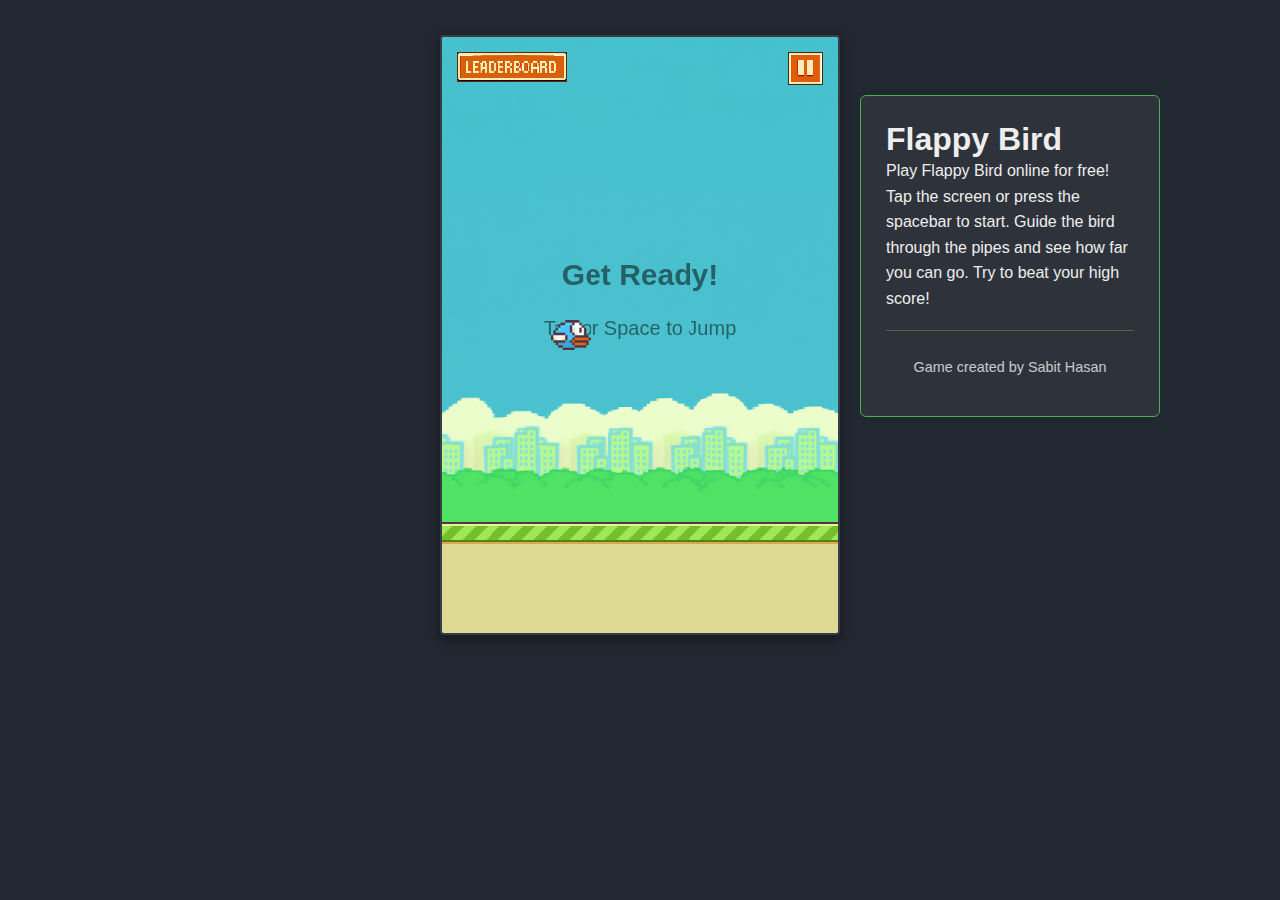
<file: index.html>
<!DOCTYPE html>
<html lang="en">
<head>
    <meta charset="UTF-8">
    <meta name="viewport" content="width=device-width, initial-scale=1.0">

    <!-- SEO: Improved Title -->
    <title>Play Flappy Bird Online Free - mythicempire.fun</title>

    <!-- SEO: Meta Description -->
    <meta name="description" content="Play the classic Flappy Bird game online for free at mythicempire.fun. Tap to flap, avoid the pipes, challenge the leaderboard, and chase your high score!">

    <!-- SEO: Meta Keywords (Optional) -->
    <meta name="keywords" content="flappy bird, play flappy bird, flappy bird online, free game, browser game, html5 game, online game, tap game, mythicempire.fun">

    <!-- SEO: Canonical URL -->
    <link rel="canonical" href="https://mythicempire.fun">

    <!-- SEO: Open Graph Tags (for Social Media Sharing) -->
    <meta property="og:title" content="Play Flappy Bird Online Free - mythicempire.fun">
    <meta property="og:description" content="Tap to flap and guide the bird through the pipes in this classic addictive browser game. Challenge the leaderboard!">
    <meta property="og:type" content="website">
    <meta property="og:url" content="https://mythicempire.fun">
    <meta property="og:image" content="https://mythicempire.fun/flappybird.png">

    <!-- SEO: Twitter Card Tags -->
    <meta name="twitter:card" content="summary_large_image">
    <meta name="twitter:title" content="Play Flappy Bird Online Free - mythicempire.fun">
    <meta name="twitter:description" content="Tap to flap and guide the bird through the pipes in this classic addictive browser game. Challenge the leaderboard!">
    <meta name="twitter:image" content="https://mythicempire.fun/flappybird.png">

    <!-- Stylesheet -->
    <link rel="stylesheet" href="style.css">

    <!-- Favicon Links -->
    <link rel="icon" href="favicon.png" type="image/png">
    <link rel="apple-touch-icon" href="favicon.png">

</head>
<body>

    <!-- ======== START AD CONTAINER (160x600 - Top Left Skyscraper) ======== -->
    <div id="ad-top-left-leaderboard" class="ad-container"> <!-- ID Controls CSS Positioning -->
        <!-- 160x600 Ad Code -->
        <script type="text/javascript">
            atOptions = {
                'key' : 'bc35e8a22aeb38a5b9faa44b0b95bb53',
                'format' : 'iframe',
                'height' : 600,
                'width' : 160,
                'params' : {}
            };
        </script>
        <script type="text/javascript" src="//www.highperformanceformat.com/bc35e8a22aeb38a5b9faa44b0b95bb53/invoke.js"></script>
    </div>
    <!-- ======== END AD CONTAINER (160x600) ======== -->

    <!-- ======== START AD CONTAINER (300x250 - Top Right Rectangle) ======== -->
    <div id="ad-top-right-rect" class="ad-container"> <!-- New ID for CSS -->
         <!-- 300x250 Ad Code -->
         <script type="text/javascript">
            atOptions = {
                'key' : '10d4fd2119affee77a07ba130e5c8942',
                'format' : 'iframe',
                'height' : 250,
                'width' : 300,
                'params' : {}
            };
        </script>
        <script type="text/javascript" src="//www.highperformanceformat.com/10d4fd2119affee77a07ba130e5c8942/invoke.js"></script>
    </div>
    <!-- ======== END AD CONTAINER (300x250) ======== -->

    <!-- ======== START AD CONTAINER (300x250 - Top Right Rectangle 2) ======== -->
    <div id="ad-top-right-rect2" class="ad-container"> <!-- New ID for CSS -->
        <!-- 300x250 Ad Code -->
        <script type="text/javascript">
           atOptions = {
               'key' : '10d4fd2119affee77a07ba130e5c8942',
               'format' : 'iframe',
               'height' : 250,
               'width' : 300,
               'params' : {}
           };
       </script>
       <script type="text/javascript" src="//www.highperformanceformat.com/10d4fd2119affee77a07ba130e5c8942/invoke.js"></script>
    </div>
    <!-- ======== END AD CONTAINER (300x250) ======== -->

    <!-- Loading Animation -->
    <div id="loader">
        <div class="spinner"></div>
        <p>Loading Game Assets...</p>
    </div>

    <!-- SEO: Changed div to main -->
    <main id="content-wrapper" style="display: none;">

        <!-- This column now just groups the game and info panel for layout -->
        <div id="main-content-column">
            <!-- Game Column -->
            <div id="game-column">
                <div id="game-container">
                    <canvas id="gameCanvas"></canvas> <!-- Search engines cannot read canvas well -->
                    <div class="score-container">
                        <div id="currentScore"></div>
                    </div>
                    <!-- Buttons positioned relative to game-container -->
                    <img id="leaderboard" src="leaderboard.png" class="game-button" alt="View Leaderboard"> <!-- Alt text is good -->
                    <img id="restartBtn" src="restart.png" class="game-button" alt="Restart Game"> <!-- Alt text is good -->
                    <img id="pauseBtn" src="pause.png" class="game-button" alt="Pause/Resume Game"> <!-- Alt text is good -->
                    <img id="addToLeaderboard" src="add to leaderboard.png" class="game-button" alt="Add Score to Leaderboard"> <!-- Alt text is good -->
                    <!-- Game Over Overlay will be appended here by JS -->
                </div>
            </div>

             <!-- SEO: Changed div to aside -->
            <aside id="info-column">
                <div id="info-panel">
                    <!-- SEO: Changed h2 to h1 -->
                    <h1>Flappy Bird</h1>
                    <p>Play Flappy Bird online for free! Tap the screen or press the spacebar to start. Guide the bird through the pipes and see how far you can go. Try to beat your high score!</p>
                    <hr>
                    <p class="credit">Game created by Sabit Hasan</p>
                </div>
            </aside>
        </div> <!-- End main-content-column -->

    </main> <!-- End content-wrapper -->


    <!-- ======== START AD CONTAINER (728x90 - Centered Leaderboard Below) ======== -->
    <div id="ad-center-skyscraper" class="ad-container"> <!-- ID Controls CSS Positioning -->
        <!-- 728x90 Ad Code -->
        <script type="text/javascript">
            atOptions = {
                'key' : '1998feb14a5c1dc94a31c2a345500fc7',
                'format' : 'iframe',
                'height' : 90,
                'width' : 728,
                'params' : {}
            };
        </script>
        <script type="text/javascript" src="//www.highperformanceformat.com/1998feb14a5c1dc94a31c2a345500fc7/invoke.js"></script>
    </div>
    <!-- ======== END AD CONTAINER (728x90) ======== -->


    <!-- Hidden elements managed by JS (positioned fixed) -->
    <div id="leaderboardPanel" style="display: none;"></div>
    <div id="nameInput" style="display: none;">
        <input type="text" placeholder="Your name" id="playerName" maxlength="15">
        <button type="button" id="submitScoreBtn">Submit</button>
    </div>

    <!-- Audio elements -->
    <audio id="wingSound" src="wing.wav" preload="auto"></audio>
    <audio id="hitSound" src="hit.wav" preload="auto"></audio>
    <audio id="pointSound" src="point.wav" preload="auto"></audio>
    <audio id="dieSound" src="die.wav" preload="auto"></audio>
    <audio id="swooshSound" src="swoosh.wav" preload="auto"></audio>

    <script src="game.js"></script>
</body>
</html>
</file>
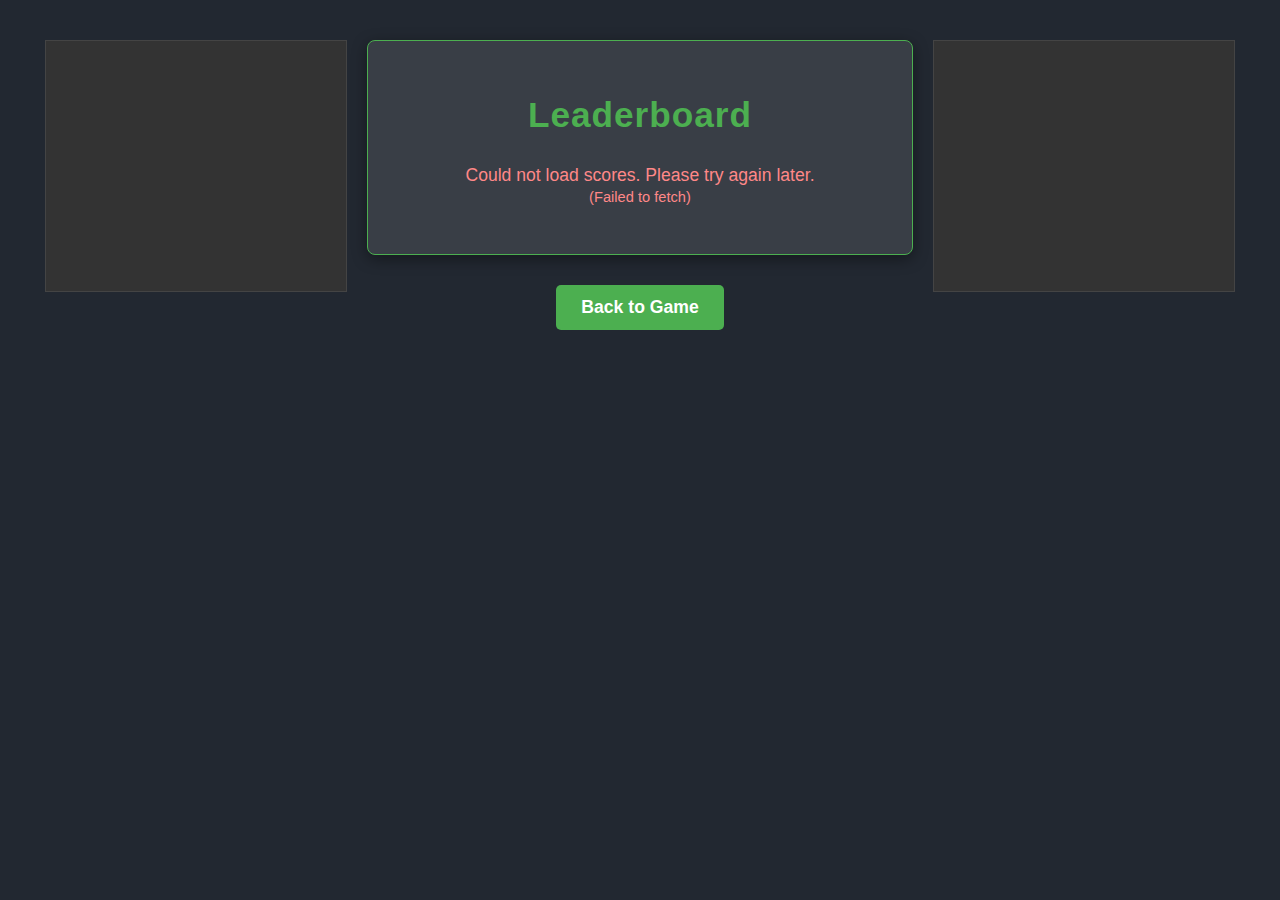
<file: leaderboard.html>
<!DOCTYPE html>
<html lang="en">
<head>
    <meta charset="UTF-8">
    <meta name="viewport" content="width=device-width, initial-scale=1.0">
    <title>Flappy Bird Leaderboard</title>
    <style>
        /* Leaderboard Page - Dark/Green Theme */
        body {
            font-family: 'Segoe UI', Tahoma, Geneva, Verdana, sans-serif;
            background-color: #222831; /* Dark background */
            color: #eeeeee; /* Light text */
            padding: 20px; /* Default padding */
            margin: 0;
            display: flex;
            flex-direction: column;
            align-items: center;
            min-height: 100vh;
            box-sizing: border-box; /* Include padding in width/height calculation */
        }

        /* New Wrapper for Ads and Leaderboard */
        #page-wrapper {
            display: flex;
            justify-content: center; /* Center items horizontally */
            align-items: flex-start; /* Align tops of items */
            gap: 20px; /* Space between items */
            width: 100%;
            /* Max width approx: 300(ad)+20(gap)+550(lead)+20(gap)+300(ad) = 1190px */
            max-width: 1190px;
            margin: 20px auto; /* Vertical margin, horizontal centering */
            /* border: 1px dashed yellow; */ /* Debug */
        }

        /* Ad Container Base Styles */
        .ad-container {
            width: 300px;
            height: 250px;
            min-height: 250px; /* Reserve space */
            background-color: #333; /* Placeholder bg */
            border: 1px solid #444; /* Placeholder border */
            display: flex;
            justify-content: center;
            align-items: center;
            overflow: hidden;
            flex-shrink: 0; /* Prevent ads from shrinking */
            line-height: 0; /* Prevent extra space */
             /* border: 1px dotted red; */ /* Debug */
        }

        /* NEW: Wrapper for Leaderboard + Button */
        #leaderboard-block {
            display: flex;
            flex-direction: column; /* Stack leaderboard and button vertically */
            align-items: center; /* Center button below leaderboard */
            width: 100%; /* Take available width within its flex item space */
            max-width: 550px; /* Match leaderboard width */
            gap: 30px; /* Space between leaderboard and button */
             /* border: 1px dashed cyan; */ /* Debug */
        }

        /* Leaderboard container adjustments */
        #leaderboardContainer {
            width: 100%; /* Takes width of parent #leaderboard-block */
            max-width: 550px; /* Still respects its own max-width */
            margin: 0; /* No margin needed, parent handles layout */
            background: #393E46;
            padding: 30px 35px; /* Default padding */
            border-radius: 8px;
            border: 1px solid #4CAF50;
            box-shadow: 0 4px 15px rgba(0,0,0,0.4);
            box-sizing: border-box;
            flex-shrink: 0;
        }

        h1 {
            text-align: center;
            color: #4CAF50;
            margin-bottom: 30px;
            font-size: 2.2em; /* Default size */
            letter-spacing: 1px;
        }
        .entry {
            margin-bottom: 12px;
            padding: 10px 15px; /* Default padding */
            border-bottom: 1px solid rgba(76, 175, 80, 0.3);
            display: flex;
            justify-content: space-between;
            align-items: center;
            font-size: 1.15em; /* Default size */
            transition: background-color 0.2s ease;
            border-radius: 4px;
        }
        .entry:last-child { border-bottom: none; margin-bottom: 0; }
        .entry:hover { background-color: rgba(76, 175, 80, 0.15); }
        .rank { font-weight: bold; min-width: 40px; color: #ccc; text-align: right; margin-right: 15px; flex-shrink: 0; }
        .name { flex-grow: 1; margin: 0 10px; white-space: pre; overflow: hidden; text-overflow: ellipsis; color: #eee; }
        .score { font-weight: bold; color: #eee; min-width: 50px; text-align: right; flex-shrink: 0; }
        .loading, .error { text-align: center; margin-top: 30px; font-size: 1.1em; color: #aaa; }
        .error { color: #f88; }

        /* Back button styling */
        a.back-button {
            display: block;
            width: fit-content;
            /* Remove top margin, parent wrapper gap handles spacing */
            /* Keep auto horizontal margins for centering within parent */
            margin: 0 auto;
            padding: 12px 25px;
            background-color: #4CAF50;
            border: none;
            color: white;
            text-decoration: none;
            border-radius: 5px;
            transition: background-color 0.2s ease;
            font-size: 1.1em;
            font-weight: bold;
            flex-shrink: 0;
        }
        a.back-button:hover { background-color: #45a049; }

        /* ===== RESPONSIVE ADJUSTMENTS ===== */

        /* Tablet / Smaller Desktop - Stack page-wrapper items */
        @media (max-width: 1250px) {
            #page-wrapper {
                flex-direction: column; /* Stack items vertically */
                align-items: center; /* Center items horizontally */
                /* Max-width will be controlled by #leaderboard-block now */
                max-width: 100%;
                gap: 25px; /* Vertical gap */
            }

            /* Define order for stacking: Leaderboard Block -> Ad -> Ad */
            /* The button is inside leaderboard-block, so its order relative */
            /* to the leaderboard is fixed by that block's flex-direction */
            #leaderboard-block { order: 1; max-width: 550px; /* Ensure it doesn't stretch */ }
            #ad-left-rect { order: 2; }
            #ad-right-rect { order: 3; }

             .ad-container { max-width: 100%; }

             /* Adjust gap inside leaderboard block if needed */
             #leaderboard-block { gap: 25px; }
             /* Adjust button margin if needed */
             a.back-button { /* No specific change needed here now */ }
        }

        /* Mobile adjustments */
        @media (max-width: 600px) {
            body { padding: 10px; }
            #page-wrapper { max-width: 100%; }
             #leaderboard-block { max-width: 100%; } /* Allow block to shrink */
             #leaderboardContainer { padding: 20px 15px; }
            h1 { font-size: 1.8em; margin-bottom: 20px; }
            .entry { font-size: 1em; padding: 8px 10px; margin-bottom: 8px; }
            .rank { min-width: 30px; margin-right: 10px; }
            .name { margin: 0 8px; }
            .score { min-width: 40px; }
             a.back-button { font-size: 1em; padding: 10px 20px; }
             .ad-container { /* No changes */ }
        }
         @media (max-width: 400px) {
             h1 { font-size: 1.6em; }
             .entry { font-size: 0.9em; padding: 6px 8px; }
             .rank { min-width: 25px; margin-right: 8px; }
             .name { margin: 0 5px; }
             .score { min-width: 35px; }
             .ad-container { width: 95%; }
         }

    </style>
</head>
<body>

    <!-- Page Wrapper for Ad/Leaderboard Layout -->
    <div id="page-wrapper">

        <!-- Left Ad Container -->
        <div id="ad-left-rect" class="ad-container">
             <script type="text/javascript">
                atOptions = {
                    'key' : '10d4fd2119affee77a07ba130e5c8942',
                    'format' : 'iframe',
                    'height' : 250,
                    'width' : 300,
                    'params' : {}
                };
            </script>
            <script type="text/javascript" src="//www.highperformanceformat.com/10d4fd2119affee77a07ba130e5c8942/invoke.js"></script>
        </div>

        <!-- NEW: Wrapper for Leaderboard and Button -->
        <div id="leaderboard-block">
            <!-- Leaderboard Container (Now inside the block) -->
            <div id="leaderboardContainer">
                <h1>Leaderboard</h1>
                <div id="leaderboardContent">
                    <p class="loading">Loading scores...</p>
                </div>
            </div>

            <!-- Back Button (Now inside the block) -->
            <a href="index.html" class="back-button">Back to Game</a>
        </div> <!-- End leaderboard-block -->


        <!-- Right Ad Container -->
        <div id="ad-right-rect" class="ad-container">
             <script type="text/javascript">
                atOptions = {
                    'key' : '10d4fd2119affee77a07ba130e5c8942',
                    'format' : 'iframe',
                    'height' : 250,
                    'width' : 300,
                    'params' : {}
                };
            </script>
            <script type="text/javascript" src="//www.highperformanceformat.com/10d4fd2119affee77a07ba130e5c8942/invoke.js"></script>
        </div>

    </div> <!-- End Page Wrapper -->


    <!-- Back button is now contained within leaderboard-block -->


    <script>
        document.addEventListener('DOMContentLoaded', async () => {
            const contentDiv = document.getElementById('leaderboardContent');
            try {
                // const apiUrl = '/api/leaderboard'; // Relative if served by same Node server
                const apiUrl = 'https://flappy-bird-backend-nw51.onrender.com/api/leaderboard'; // Absolute URL
                const response = await fetch(apiUrl);

                if (!response.ok) {
                    const errorText = await response.text();
                    throw new Error(`Failed to fetch leaderboard data. Status: ${response.status} (${errorText || 'No detail'})`);
                }
                const data = await response.json();

                if (!Array.isArray(data)) {
                    throw new Error('Invalid data format received from server.');
                }

                let html = '';
                if (data.length === 0) {
                    html = '<p class="loading">No scores recorded yet!</p>';
                } else {
                    // Sort: Highest score first, then oldest date first for ties
                    data.sort((a, b) => {
                         if (b.score !== a.score) { return b.score - a.score; }
                         return new Date(a.date) - new Date(b.date);
                    });

                    // --- CHANGE START: Get only top 20 scores ---
                    const topScores = data.slice(0, 20);
                    // --- CHANGE END ---

                    // --- CHANGE START: Loop over topScores instead of data ---
                    topScores.forEach((entry, index) => {
                    // --- CHANGE END ---
                        const rank = index + 1;
                        const safeName = (entry.name || 'Anonymous').replace(/</g, "<").replace(/>/g, ">").replace(/&/g, "&");
                        const displayName = safeName.substring(0, 15); // Truncate name
                        html += `<div class="entry">
                                    <span class="rank">${rank}.</span>
                                    <span class="name">${displayName}</span>
                                    <span class="score">${entry.score || 0}</span>
                                 </div>`;
                    });
                }
                contentDiv.innerHTML = html;

            } catch (error) {
                console.error("Leaderboard fetch error:", error);
                contentDiv.innerHTML = `<p class="error">Could not load scores. Please try again later.<br><small>(${error.message})</small></p>`;
            }
        });
    </script>
</body>
</html>
</file>
<file: style.css>
/* Reset basic styles */
* {
    margin: 0;
    padding: 0;
    box-sizing: border-box;
}

html, body {
    width: 100%;
    height: 100%;
    overflow-y: auto;
    overflow-x: hidden;
    font-family: 'Segoe UI', Tahoma, Geneva, Verdana, sans-serif;
    background-color: #222831;
    color: #eeeeee;
}

body {
    display: flex;
    flex-direction: column;
    justify-content: flex-start;
    align-items: center;
    min-height: 100vh;
    padding: 10px 0;
    position: relative;
}

/* Loader Styles */
#loader { display: flex; flex-direction: column; justify-content: center; align-items: center; position: fixed; top: 0; left: 0; width: 100%; height: 100%; background-color: #222831; z-index: 1000; color: #eeeeee; }
.spinner { border: 6px solid #444; border-top: 6px solid #4CAF50; border-radius: 50%; width: 50px; height: 50px; animation: spin 1.5s linear infinite; margin-bottom: 20px; }
@keyframes spin { 0% { transform: rotate(0deg); } 100% { transform: rotate(360deg); } }
#loader p { font-size: 1.2em; }

/* Layout */
#content-wrapper { display: flex; justify-content: center; align-items: flex-start; position: relative; width: auto; max-width: 95%; padding: 10px 0; margin-top: 15px; }
#main-content-column { display: flex; flex-direction: column; align-items: center; flex-shrink: 0; position: relative; }
#game-column { flex-shrink: 0; }
#game-container { position: relative; width: 400px; height: 600px; overflow: hidden; border: 2px solid #393E46; box-shadow: 0 4px 12px rgba(0, 0, 0, 0.4); background-color: #70c5ce; border-radius: 4px; margin: 0 auto; }
canvas#gameCanvas { display: block; width: 100%; height: 100%; cursor: pointer; z-index: 1; image-rendering: pixelated; image-rendering: crisp-edges; }

/* Info Column */
#info-column { position: absolute; top: 60px; left: calc(100% + 20px); width: 300px; max-width: 300px; height: auto; z-index: 10; }
#info-panel { background-color: rgba(57, 62, 70, 0.5); padding: 25px; border-radius: 6px; color: #eeeeee; border: 1px solid #4CAF50; height: auto; }
#info-panel h2 { margin-top: 0; margin-bottom: 18px; color: #4CAF50; text-align: center; font-size: 1.7em; font-weight: bold; }
#info-panel p { line-height: 1.6; margin-bottom: 12px; font-size: 1em; }
#info-panel hr { border: 0; height: 1px; background-color: #4CAF50; opacity: 0.5; margin: 18px 0; }
#info-panel .credit { font-size: 0.9em; text-align: center; opacity: 0.8; margin-top: 25px; }

/* ======================================== */
/* === BASE Button & Overlay Styles === */
/* ======================================== */
.game-button { position: absolute; cursor: pointer; display: none; image-rendering: pixelated; image-rendering: crisp-edges; object-fit: contain; z-index: 4; border: none; background: none; padding: 0; transition: transform 0.1s ease-out, filter 0.1s ease-out; }
.game-button:hover { transform: scale(1.05); filter: brightness(1.1); }
.game-button:active { transform: scale(0.97); }

#leaderboard { top: 15px; left: 15px; width: 110px; height: auto; }
#pauseBtn { top: 15px; right: 15px; width: 35px; height: auto; }

#restartBtn { width: 100px; height: auto; position: absolute; bottom: 160px; left: 50%; transform: translateX(-0%); top: auto; }
#addToLeaderboard { width: 170px; height: auto; position: absolute; bottom: 110px; left: 50%; transform: translateX(-2%); top: auto; }

/* === START: Updated BASE Game Over Overlay Styles (Using Mobile values) === */
#gameOverOverlay { position: absolute; top: 0; left: 0; width: 100%; height: 100%; z-index: 3; display: flex; flex-direction: column; justify-content: flex-end; align-items: center; color: white; font-family: Arial, sans-serif; padding: 20px; box-sizing: border-box; pointer-events: none; }
#gameOverOverlay .score-display-box {
    text-align: center;
    margin-top: 25%; /* From Mobile */
    margin-bottom: 30%; /* From Mobile */
    pointer-events: auto;
    width: auto;
}
#gameOverOverlay .score-line {
    margin-bottom: 0px; /* From Mobile */
    min-height: 82px;   /* From Mobile */
    line-height: 36px;  /* From Mobile */
    white-space: nowrap;
}
#gameOverOverlay .score-line:last-child {
    margin-top: 0;      /* From Mobile */
    margin-bottom: 0;   /* From Mobile */
}
#gameOverOverlay .score-line span { display: none; }
#gameOverOverlay img.score-digit { width: 24px; height: 36px; margin: 0 2px; image-rendering: pixelated; image-rendering: crisp-edges; display: inline-block; vertical-align: middle; }
/* === END: Updated BASE Game Over Overlay Styles === */


.score-container { position: absolute; top: 25px; left: 50%; transform: translateX(-50%); width: auto; text-align: center; z-index: 2; pointer-events: none; }
.score-digit { width: 24px; height: 36px; margin: 0 1px; image-rendering: pixelated; image-rendering: crisp-edges; display: inline-block; vertical-align: middle; }

/* Popups (Fixed Positioning) */
#nameInput { display: none; position: fixed; left: 50%; top: 50%; transform: translate(-50%, -50%); background: #393E46; padding: 30px; color: #eeeeee; border-radius: 8px; text-align: center; z-index: 5; width: 90%; max-width: 320px; border: 1px solid #4CAF50; box-shadow: 0 5px 18px rgba(0, 0, 0, 0.5); }
#nameInput input[type="text"] { margin: 18px 0; padding: 12px; width: 90%; border: 1px solid #555; border-radius: 4px; font-size: 1.1em; background-color: #222831; color: #eee; }
#nameInput input[type="text"]::placeholder { color: #aaa; }
#nameInput button { background: #4CAF50; border: none; padding: 12px 25px; color: white; cursor: pointer; border-radius: 4px; margin-top: 10px; font-size: 1.1em; font-weight: bold; transition: background-color 0.2s ease; }
#nameInput button:hover { background-color: #45a049; }
#toast-notification { position: fixed; bottom: 30px; left: 50%; transform: translateX(-50%); padding: 12px 25px; color: #fff; border-radius: 5px; z-index: 1001; font-size: 1em; opacity: 0; transition: opacity 0.4s ease; text-align: center; pointer-events: none; box-shadow: 0 2px 8px rgba(0, 0, 0, 0.3); }
#toast-notification.success { background-color: #4CAF50; }
#toast-notification.error { background-color: #d9534f; }

/* AD STYLING */
.ad-container { margin: 0; padding: 0; line-height: 0; overflow: hidden; display: flex; justify-content: center; align-items: center; }
#ad-top-left-leaderboard { position: absolute; top: 10px; left: 10px; width: 160px; height: 600px; min-height: 600px; z-index: 15; display: flex; }
#ad-top-right-rect { position: absolute; top: 10px; left: 180px; width: 300px; height: 250px; min-height: 250px; z-index: 15; display: flex; }
#ad-top-right-rect2 { position: absolute; top: 280px; left: 180px; width: 300px; height: 250px; min-height: 250px; z-index: 15; display: flex; }
#ad-center-skyscraper { width: 728px; max-width: 100%; min-height: 90px; height: fit-content; margin: 25px auto; order: 3; display: flex; }

/* ============================ */
/* === RESPONSIVE STYLES START === */
/* ============================ */

/* == TABLET STYLES (e.g., <= 1050px) == */
@media (max-width: 1050px) {
    #content-wrapper { margin-top: 15px; }
    #ad-top-left-leaderboard, #ad-top-right-rect, #ad-top-right-rect2 { display: none !important; }
    #info-column { position: static; width: 100%; max-width: 400px; margin-top: 25px; order: 2; }
    #game-column { order: 1; }
    #main-content-column { align-items: center; }
    #game-container { width: 400px; height: 600px; max-width: 100%; }
    #ad-center-skyscraper { display: flex !important; order: 3; margin: 25px auto; }

    /* --- Tablet Game Over Overlay Styles --- */
    /* Override base if needed */
    #gameOverOverlay .score-display-box {
        margin-top: 180px !important; /* Example override for tablet */
        margin-bottom: 150px !important; /* Example override for tablet */
    }
    #gameOverOverlay .score-line {
         margin-bottom: 36px !important;
         min-height: 15px !important; /* Example override for tablet */
         line-height: 45px !important;
    }
    #gameOverOverlay .score-line:last-child { margin-top: 10px !important; margin-bottom: 0 !important; } /* Example override for tablet */
    #gameOverOverlay .score-line span { display: none !important; }
    #gameOverOverlay img.score-digit { width: 24px !important; height: 36px !important; margin: 0 2px !important; image-rendering: pixelated !important; image-rendering: crisp-edges !important; display: inline-block !important; vertical-align: middle !important; }

    /* --- Tablet Game Button Styles --- */
    #game-container #pauseBtn { top: 15px !important; right: 15px !important; width: 30px !important; height: auto !important; }
    #game-container #restartBtn { width: 100px !important; position: absolute !important; bottom: 120px !important; left: 50% !important; transform: translateX(-50%) !important; top: auto !important; }
    #game-container #addToLeaderboard { width: 170px !important; position: absolute !important; bottom: 70px !important; left: 50% !important; transform: translateX(-50%) !important; top: auto !important; }
}

/* == MOBILE STYLES (e.g., <= 760px) == */
@media (max-width: 760px) {
     #ad-top-left-leaderboard, #ad-top-right-rect2 { display: none !important; }
     #ad-center-skyscraper { display: flex !important; position: static; margin: 25px auto 15px auto; order: 3; }
     #ad-top-right-rect { display: flex !important; position: static; margin: 0 auto 25px auto; order: 4; }
     #content-wrapper { margin-top: 15px; flex-direction: column; align-items: center; }
     #main-content-column { width: 100%; order: 1; }
     #game-container { width: 90vw; height: calc(90vw * 1.5); max-width: 400px; max-height: 600px; }
     #info-column { max-width: 90vw; width: 100%; order: 2; position: static; margin-top: 25px;}

    /* --- Mobile Game Over Overlay Styles --- */
    /* Keep original mobile overrides (same as new base, but explicit) */
    #gameOverOverlay .score-display-box {
        margin-top: 25% !important;
        margin-bottom: 30% !important;
    }
     #gameOverOverlay .score-line {
         margin-bottom: 0px !important;
         min-height: 80px !important; /* Kept previous mobile value */
         line-height: 36px !important;
     }
     #gameOverOverlay .score-line:last-child { margin-top: 0 !important; margin-bottom: 0 !important; }
    #gameOverOverlay .score-line span { display: none !important; }
    #gameOverOverlay img.score-digit { width: 24px !important; height: 36px !important; margin: 0 2px !important; image-rendering: pixelated !important; image-rendering: crisp-edges !important; display: inline-block !important; vertical-align: middle !important; }

    /* --- Mobile Game Button Styles --- */
    #game-container #pauseBtn { top: 10px !important; right: 10px !important; width: 30px !important; height: auto !important; }
    #game-container #restartBtn { width: 90px !important; position: absolute !important; bottom: 20% !important; left: 50% !important; transform: translateX(-50%) !important; top: auto !important; }
    #game-container #addToLeaderboard { width: 150px !important; position: absolute !important; bottom: 12% !important; left: 50% !important; transform: translateX(-50%) !important; top: auto !important; }
}

/* == SMALL MOBILE STYLES (e.g., <= 480px) == */
@media (max-width: 480px) {
     #game-container { width: 95vw; height: calc(95vw * 1.5); max-width: 340px; max-height: 510px; }
     #info-column { max-width: 95vw; }
     #info-panel h2 { font-size: 1.5em; }
     #info-panel p { font-size: 0.9em; }
     #ad-center-skyscraper, #ad-top-right-rect { width: 95%; max-width: 95%; }
     #ad-top-left-leaderboard, #ad-top-right-rect2 { display: none !important; }

    /* --- Small Mobile Game Over Overlay Styles --- */
    /* Keep original small mobile overrides or adjust */
    #gameOverOverlay .score-display-box {
        margin-top: 22% !important;
        margin-bottom: 28% !important;
    }
    #gameOverOverlay .score-line {
        margin-bottom: 0px !important;
        min-height: 80px !important; /* Kept previous small mobile value */
        line-height: 36px !important;
    }
    #gameOverOverlay .score-line:last-child { margin-top: 0 !important; margin-bottom: 0 !important; }
    #gameOverOverlay .score-line span { display: none !important; }
    #gameOverOverlay img.score-digit { width: 24px !important; height: 31px !important; margin: 0 2px !important; image-rendering: pixelated !important; image-rendering: crisp-edges !important; display: inline-block !important; vertical-align: middle !important; }

    /* --- Small Mobile Game Button Styles --- */
    #game-container #pauseBtn { top: 10px !important; right: 10px !important; width: 28px !important; height: auto !important; }
    #game-container #restartBtn { width: 80px !important; position: absolute !important; bottom: 21% !important; left: 50% !important; transform: translateX(-50%) scale(0.9) !important; transform-origin: center bottom !important; top: auto !important; }
    #game-container #addToLeaderboard { width: 140px !important; position: absolute !important; bottom: 14% !important; left: 50% !important; transform: translateX(-50%) scale(0.9) !important; transform-origin: center bottom !important; top: auto !important; }
}
</file>
